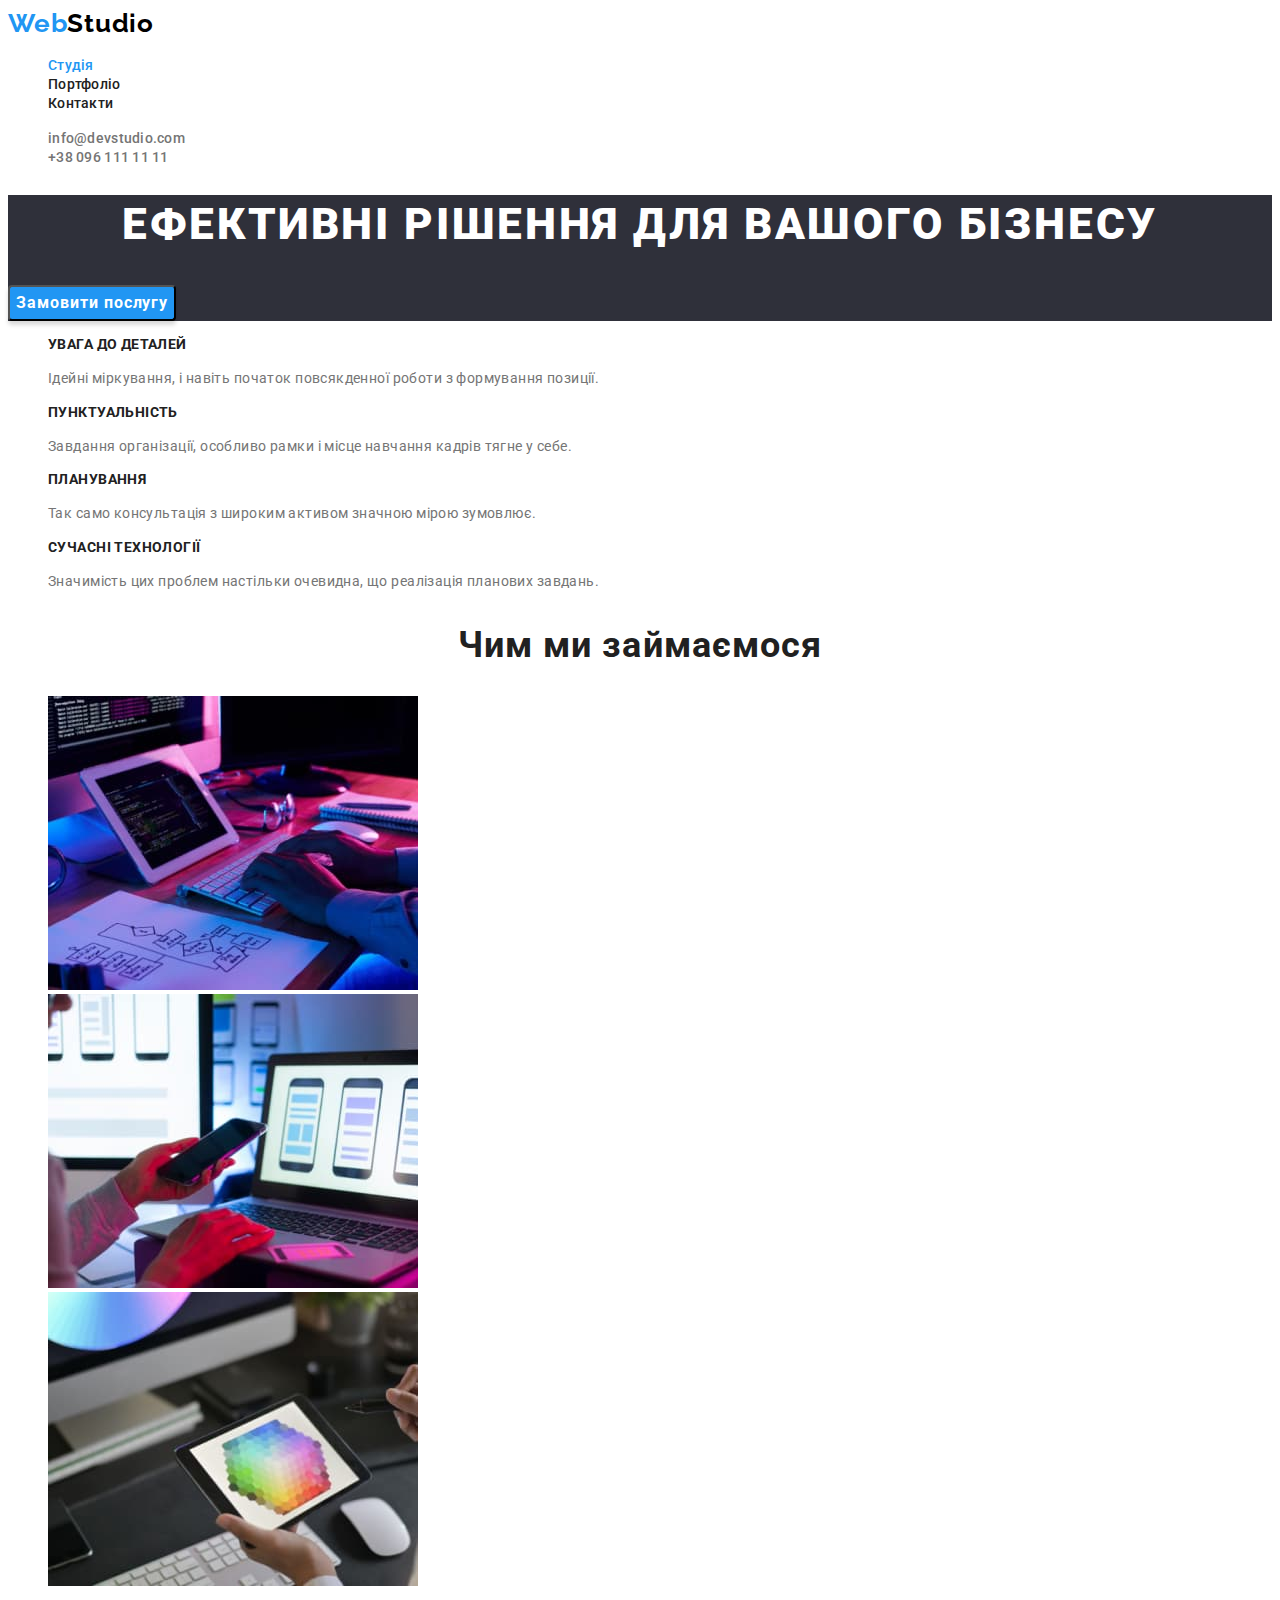
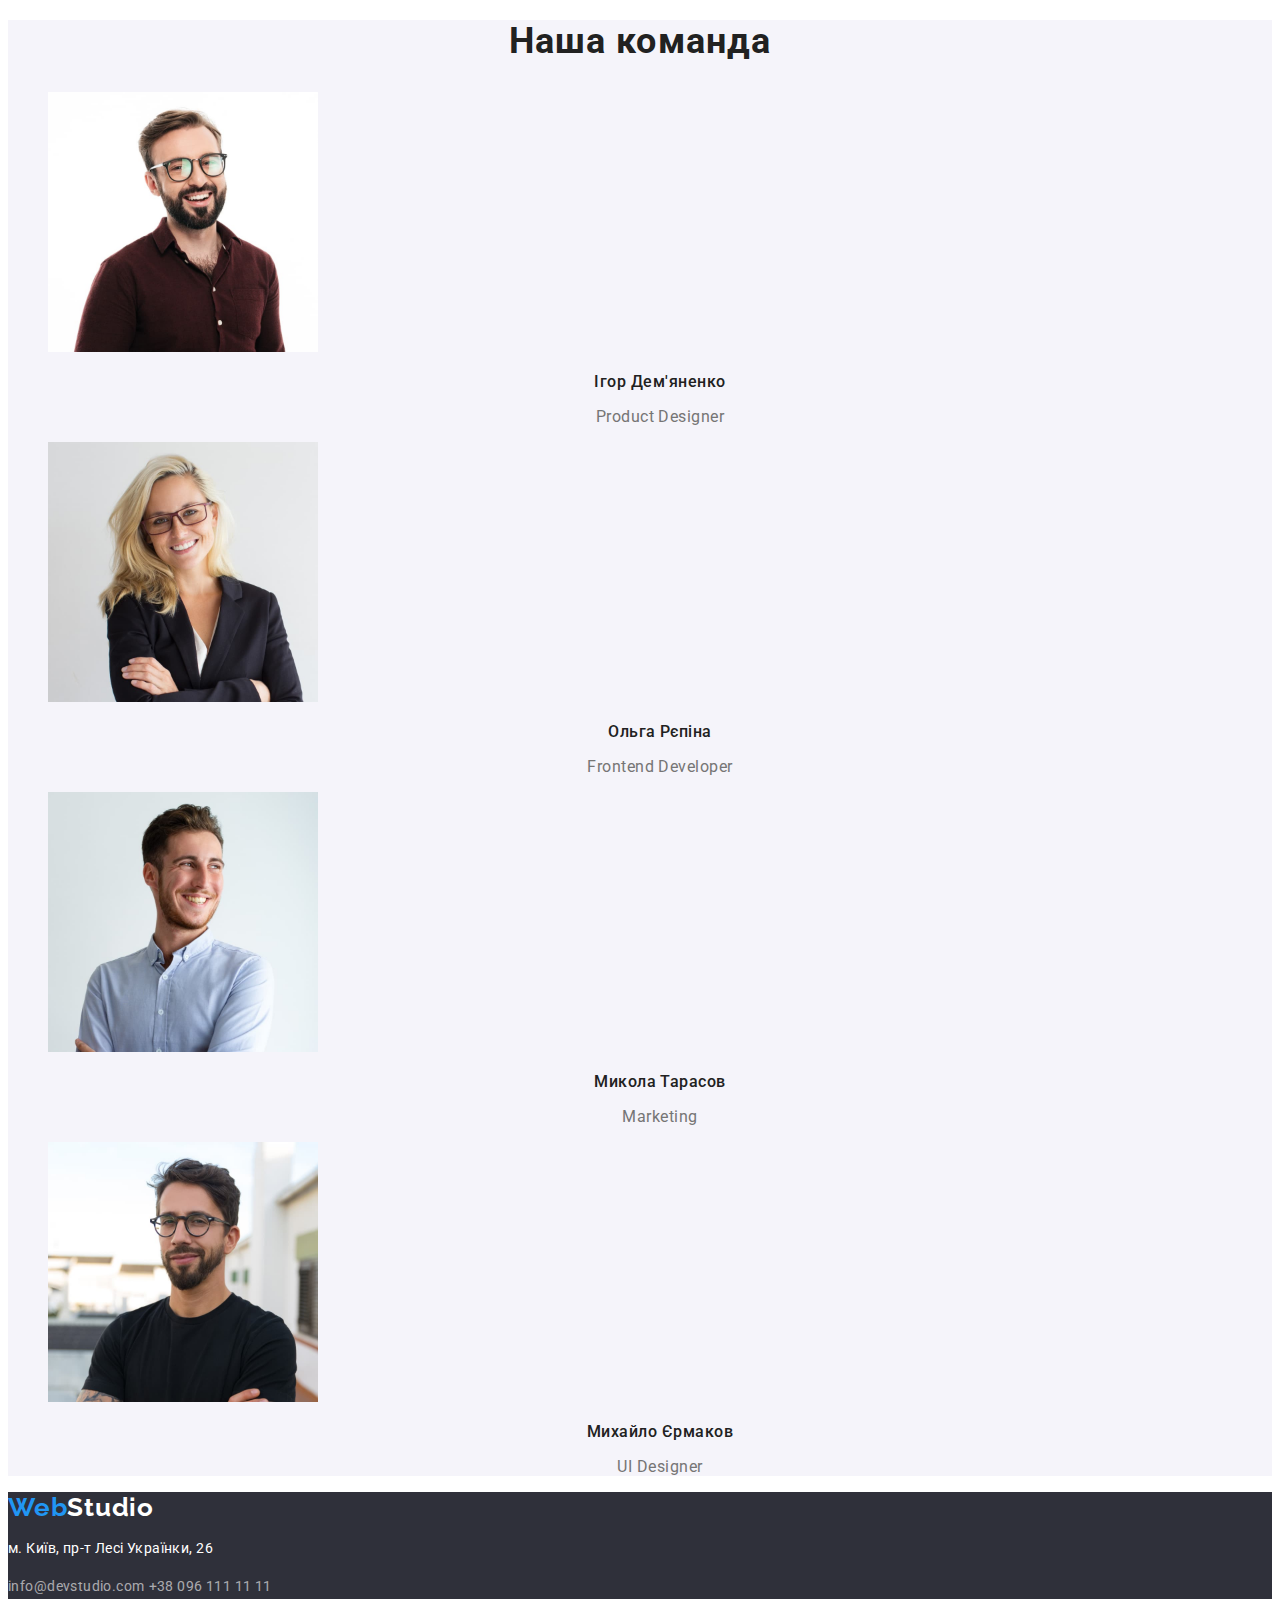
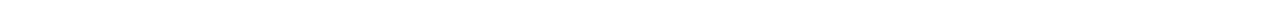
<file: index.html>
<!DOCTYPE html>
<html lang="uk">

<head>
    <meta charset="UTF-8">
    <meta http-equiv="X-UA-Compatible" content="IE=edge">
    <meta name="viewport" content="width=device-width, initial-scale=1.0">
    <title>Document</title>
    <link rel="preconnect" href="https://fonts.googleapis.com">
    <link rel="preconnect" href="https://fonts.gstatic.com" crossorigin>
    <link
        href="https://fonts.googleapis.com/css2?family=Montserrat:wght@400;700&family=Raleway:wght@700&family=Roboto:wght@400;500;700;900&display=swap"
        rel="stylesheet">
    <link rel="stylesheet" href="css/styles.css">
</head>

<body>

    <!-- Header -->

    <header>
        <nav>
            <a class="logo links" href="index.html">
                Web<span class="logo-studio">Studio</span>
            </a>
            <ul class="lists">
                <li>
                    <a class="nav-list links studio" href="index.html">Студія</a>
                </li>
                <li>
                    <a class="nav-list links" href="portfolio.html">Портфоліо</a>
                </li>
                <li>
                    <a class="nav-list links" href="">Контакти</a>
                </li>
            </ul>
        </nav>
        <ul class="lists">
            <li><a class="contacts-email links" href="mailto:info@devstudio.com">info@devstudio.com</a></li>
            <li><a class="contacts-namber links" href="tel:+380961111111">+38 096 111 11 11</a></li>
        </ul>
    </header>
    <main>

        <!-- HERO -->

        <section class="hero">
            <h1 class="main-title">Ефективні рішення для вашого бізнесу</h1>
            <button class="modal-btn" type="button">Замовити послугу</button>
        </section>

        <!-- Advantages -->

        <section>
            <h2 hidden>Наші переваги</h2>
            <ul class="lists">
                <li>
                    <h3 class="advantages">Увага до деталей</h3>
                    <p class="advantages-description">Ідейні міркування, і навіть початок повсякденної роботи з
                        формування позиції.</p>
                </li>
                <li>
                    <h3 class="advantages">Пунктуальність</h3>
                    <p class="advantages-description">Завдання організації, особливо рамки і місце навчання кадрів тягне
                        у себе.</p>
                </li>
                <li>
                    <h3 class="advantages">Планування</h3>
                    <p class="advantages-description">Так само консультація з широким активом значною мірою зумовлює.
                    </p>
                </li>
                <li>
                    <h3 class="advantages">Сучасні технології</h3>
                    <p class="advantages-description">Значимість цих проблем настільки очевидна, що реалізація планових
                        завдань.</p>
                </li>
            </ul>
        </section>

        <!-- About us -->

        <section>
            <h2 class="main-content-title">Чим ми займаємося</h2>
            <ul class="lists">
                <li><img src="images/about-img-1.jpg" alt="планшет зі знімною клавіатурою, на якому набирають код"
                        width="370" height="294"></li>
                <li><img src="images/about-img-2.jpg" alt="жінка тримає в руках телефон і робить на ноутбуці адаптив"
                        width="370" height="294"></li>
                <li><img src="images/about-img-3.jpg" alt="дизайнер дивиться на планшет карту кольорів" width="370"
                        height="294">
                </li>
            </ul>
        </section>

        <!-- Team -->

        <section class="team">
            <h2 class="main-content-title">Наша команда</h2>
            <ul class="lists">
                <li>
                    <img src="images/portrait-img-1.jpg"
                        alt="хлопець брюнет з бородою та в окулярах, у бордовій сорочці" width="270" height="260">
                    <h3 class="names">Ігор Дем'яненко</h3>
                    <p class="job" lang="en">Product Designer</p>
                </li>
                <li>
                    <img src="images/portrait-img-2.jpg" alt="дівчина білявка в окулярах одягнена у чорний піджак"
                        width="270" height="260">
                    <h3 class="names">Ольга Рєпіна</h3>
                    <p class="job" lang="en">Frontend Developer</p>
                </li>
                <li>
                    <img src="images/portrait-img-3.jpg" alt="рудий хлопець у блакитній сорочці" width="270"
                        height="260">
                    <h3 class="names">Микола Тарасов</h3>
                    <p l class="job" ang="en">Marketing</p>
                </li>
                <li>
                    <img src="images/portrait-img-4.jpg" alt="хлопець брюнет з бородою та в окулярах, у чорній футболці"
                        width="270" height="260">
                    <h3 class="names">Михайло Єрмаков</h3>
                    <p class="job" lang="en">UI Designer</p>
                </li>
            </ul>
        </section>
    </main>

    <!-- Footer -->

    <footer class="footer">
        <a class="logo links" href="">
            Web<span class="logo-studio-footer">Studio</span>
        </a>
        <address>
            <p class="address">м. Київ, пр-т Лесі Українки, 26</p>
            <a class="contacts-email-footer" href="mailto:info@devstudio.com">info@devstudio.com</a>
            <a class="contacts-namber-footer" href="tel:+380961111111">+38 096 111 11 11</a>
        </address>
    </footer>

</body>

</html>
</file>
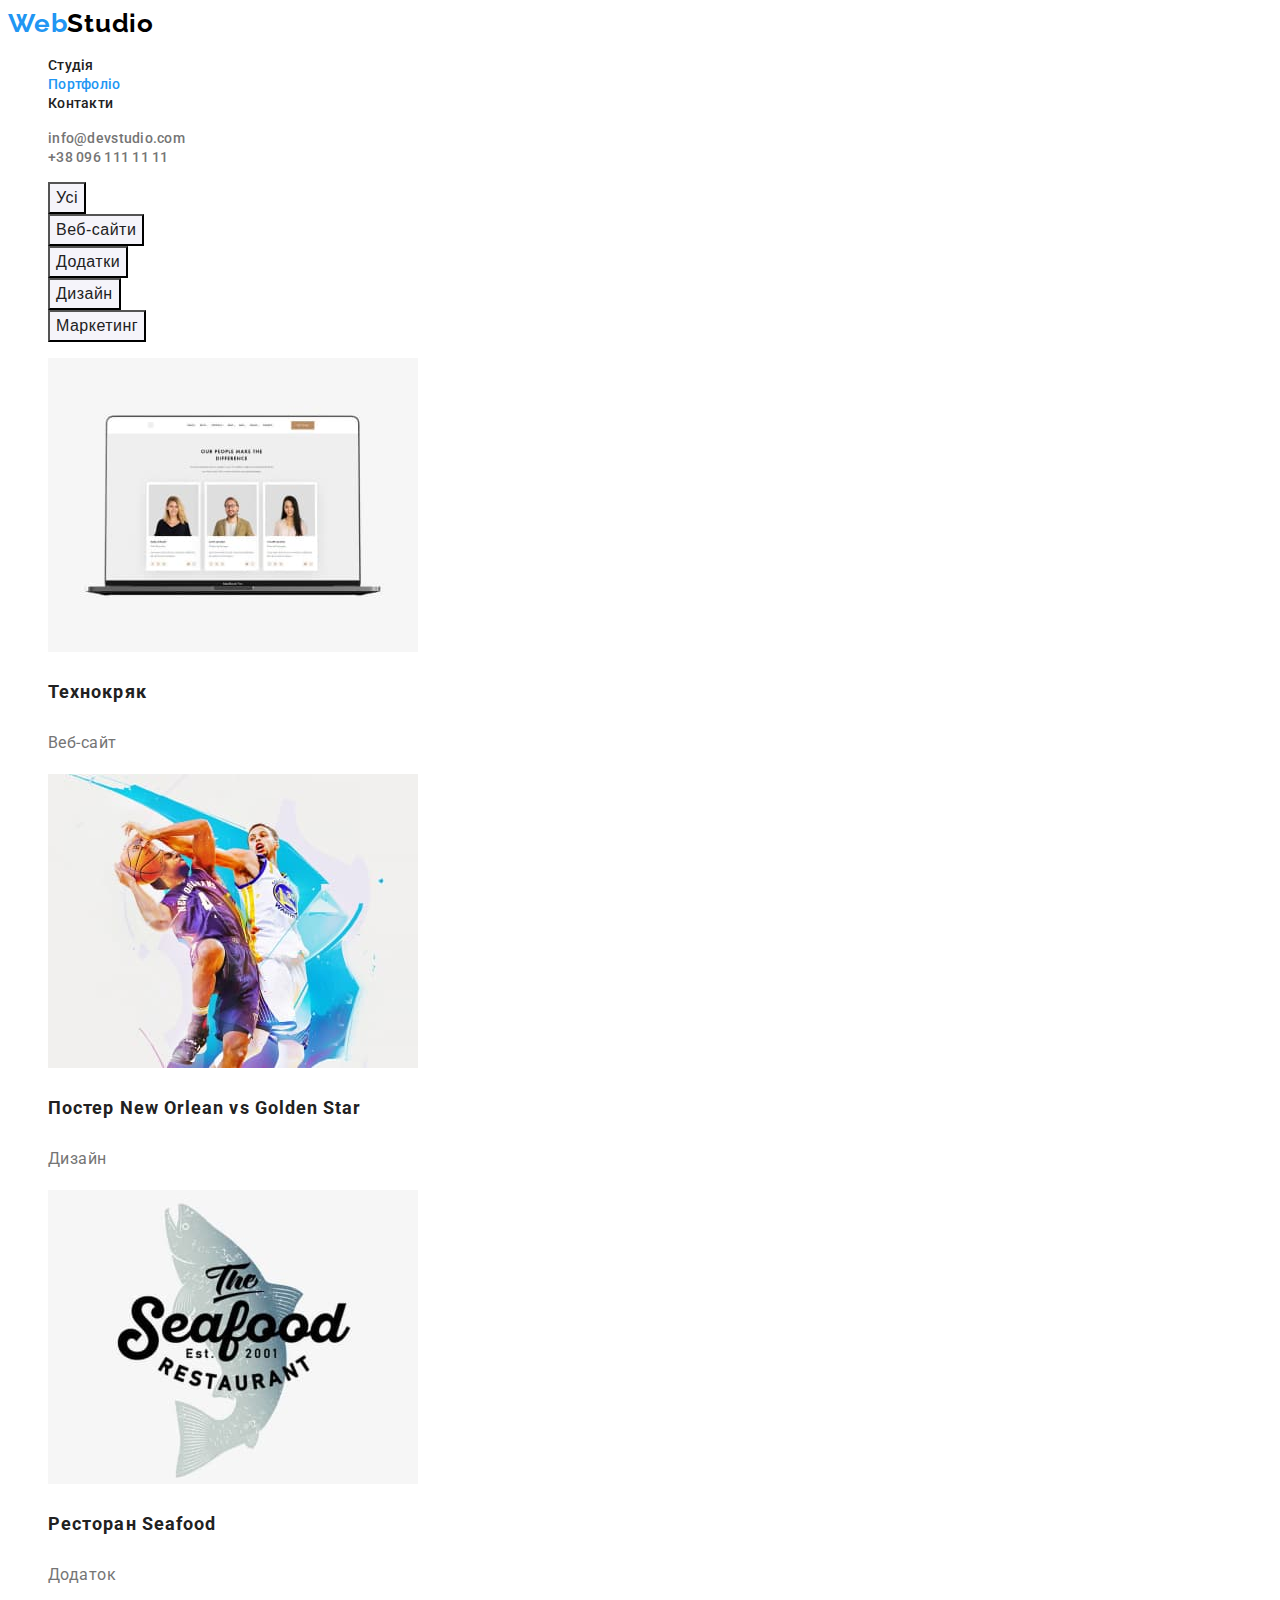
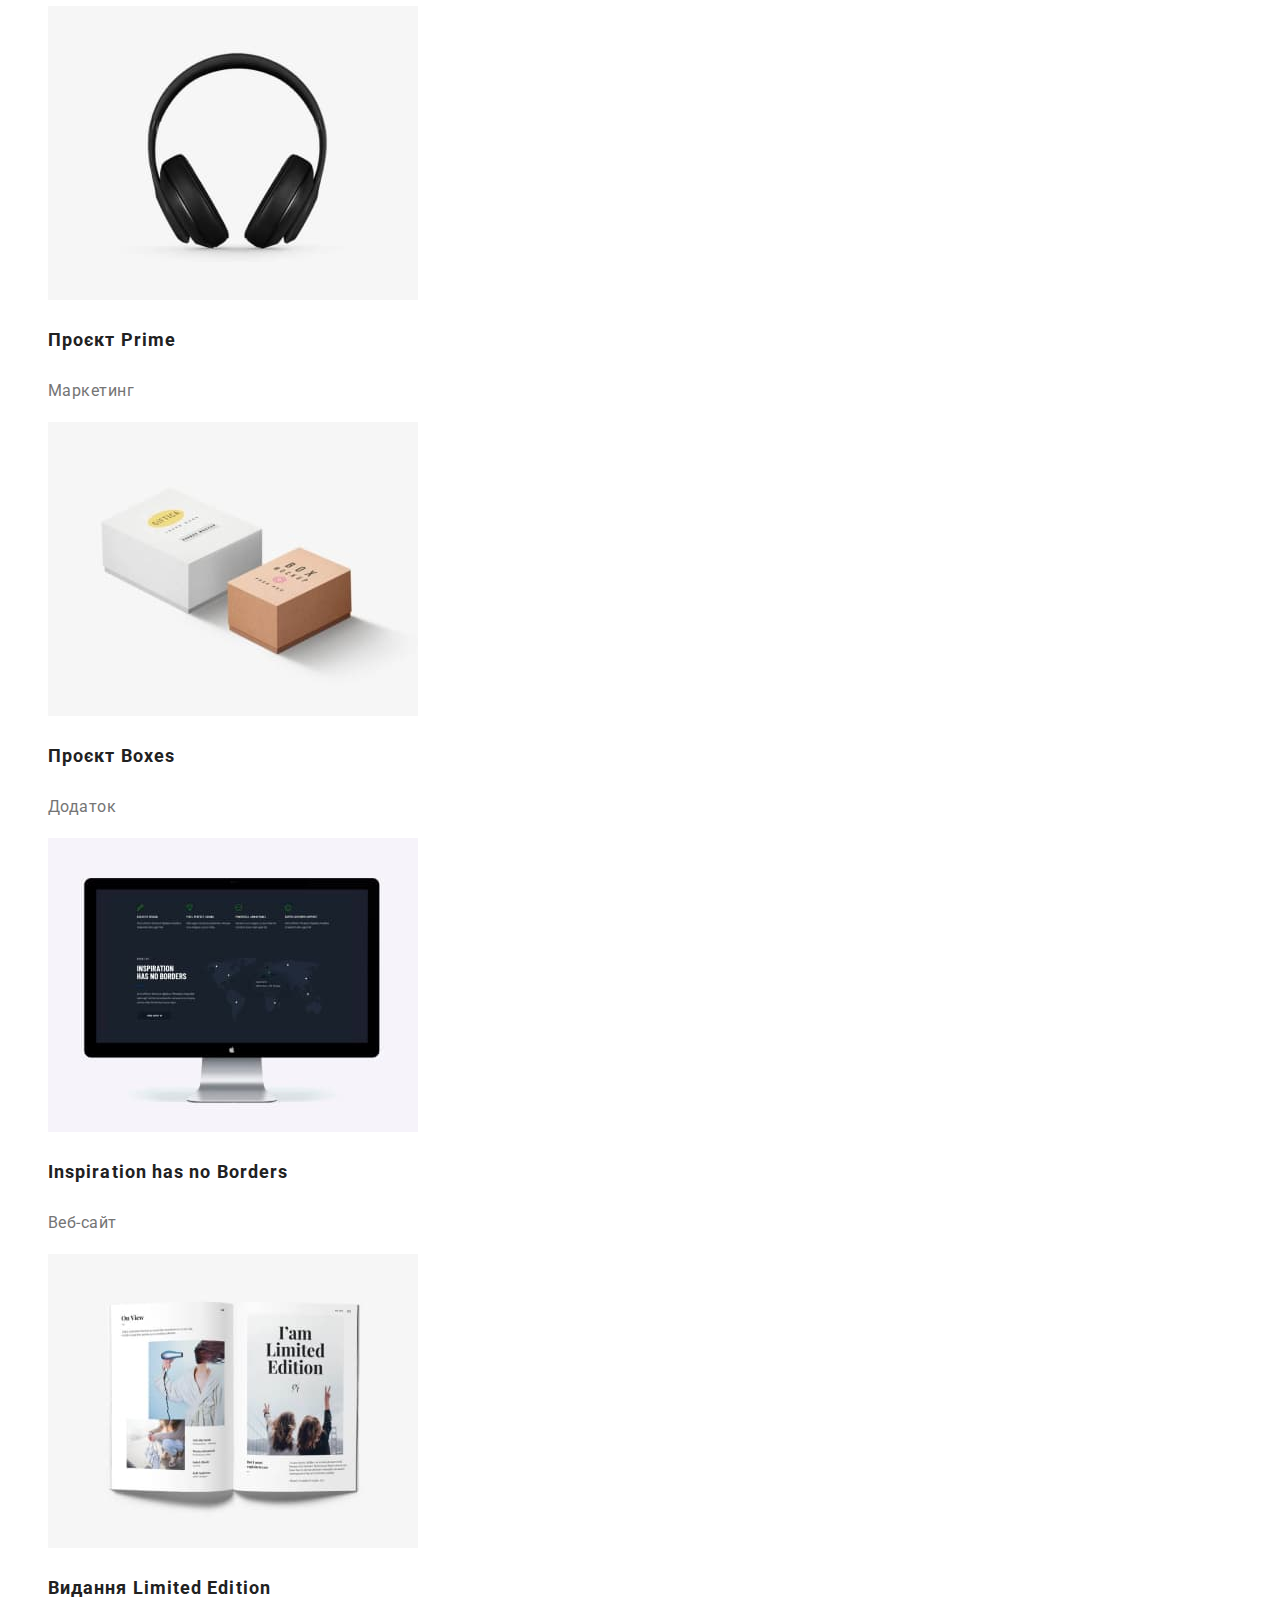
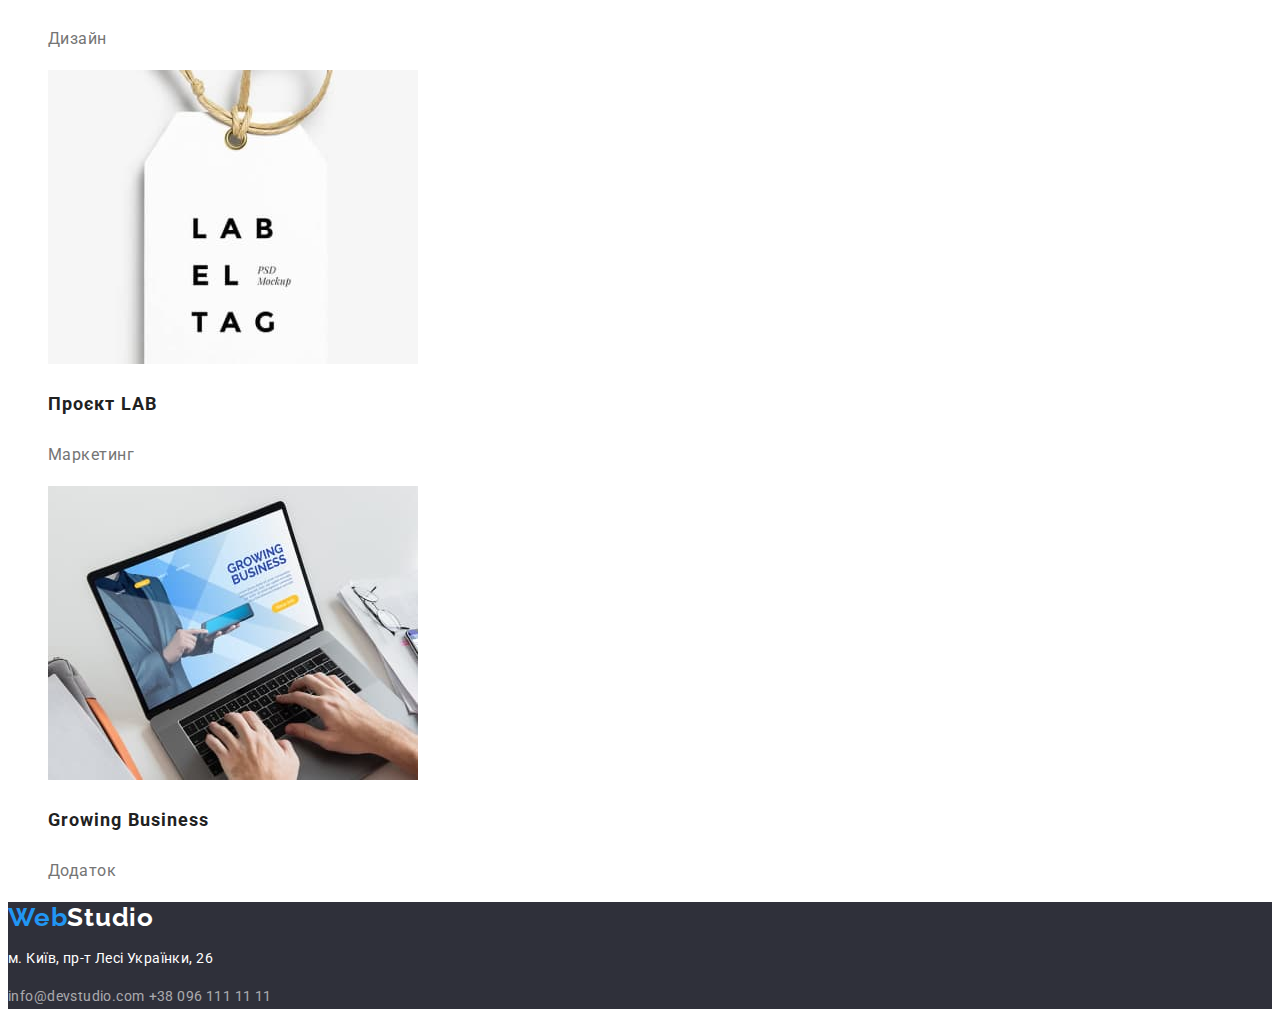
<file: portfolio.html>
<!DOCTYPE html>
<html lang="uk">

<head>
    <meta charset="UTF-8">
    <meta http-equiv="X-UA-Compatible" content="IE=edge">
    <meta name="viewport" content="width=device-width, initial-scale=1.0">
    <title>Document</title>
    <link rel="preconnect" href="https://fonts.googleapis.com">
    <link rel="preconnect" href="https://fonts.gstatic.com" crossorigin>
    <link
        href="https://fonts.googleapis.com/css2?family=Montserrat:wght@400;700&family=Raleway:wght@700&family=Roboto:wght@400;500;700;900&display=swap"
        rel="stylesheet">
    <link rel="stylesheet" href="css/styles.css">
</head>

<body>

    <!-- Header -->

    <header>
        <nav>
            <a class="logo links" href="index.html">
                Web<span class="logo-studio">Studio</span>
            </a>
            <ul class="lists">
                <li>
                    <a class="nav-list links" href="index.html">Студія</a>
                </li>
                <li>
                    <a class="nav-list links portfolio" href="portfolio.html">Портфоліо</a>
                </li>
                <li>
                    <a class="nav-list links" href="">Контакти</a>
                </li>
            </ul>
        </nav>
        <ul class="lists">
            <li><a class="contacts-email links" href="mailto:info@devstudio.com">info@devstudio.com</a></li>
            <li><a class="contacts-namber links" href="tel:+380961111111">+38 096 111 11 11</a></li>
        </ul>
    </header>
    <main>

        <!-- Portfolio -->

        <section>
            <h2 hidden>Портфоліо</h2>
            <ul class="lists">
                <li>
                    <button class="filter" type="button">Усі</button>
                </li>
                <li>
                    <button class="filter" type="button">Веб-сайти</button>
                </li>
                <li>
                    <button class="filter" type="button">Додатки</button>
                </li>
                <li>
                    <button class="filter" type="button">Дизайн</button>
                </li>
                <li>
                    <button class="filter" type="button">Маркетинг</button>
                </li>
            </ul>
            <ul class="lists">
                <li>
                    <a class="portfolio-link" href="">
                        <img src="images/project-img-1.jpg"
                            alt="ноутбук із зображенням на ньому карточок з трьома людьми" width="370" height="294">
                        <h3 class="project-name">Технокряк</h3>
                        <p class="project-description">Веб-сайт</p>
                    </a>
                </li>
                <li>
                    <a class="portfolio-link" href="">
                        <img src="images/project-img-2.jpg" alt="постер із зображенням двах граючих баскетболістів"
                            width="370" height="294">
                        <h3 class="project-name">Постер New Orlean vs Golden Star</h3>
                        <p class="project-description">Дизайн</p>
                    </a>
                </li>
                <li>
                    <a class="portfolio-link" href="">
                        <img src="images/project-img-3.jpg" alt="логотип з рибою та назвою ресторану морської їжи"
                            width="370" height="294">
                        <h3 class="project-name">Ресторан Seafood</h3>
                        <p class="project-description">Додаток</p>
                    </a>
                </li>
                <li>
                    <a class="portfolio-link" href="">
                        <img src="images/project-img-4.jpg" alt="навушники" width="370" height="294">
                        <h3 class="project-name">Проєкт Prime</h3>
                        <p class="project-description">Маркетинг</p>
                    </a>
                </li>
                <li>
                    <a class="portfolio-link" href="">
                        <img src="images/project-img-5.jpg" alt="дві кортонні коробки" width="370" height="294">
                        <h3 class="project-name">Проєкт Boxes</h3>
                        <p class="project-description">Додаток</p>
                    </a>
                </li>
                <li>
                    <a class="portfolio-link" href="">
                        <img src="images/project-img-6.jpg" alt="єкран компєютера із зображенням сайту" width="370"
                            height="294">
                        <h3 class="project-name">Inspiration has no Borders</h3>
                        <p class="project-description">Веб-сайт</p>
                    </a>
                </li>
                <li>
                    <a class="portfolio-link" href="">
                        <img src="images/project-img-7.jpg" alt="відкритий журнал моди" width="370" height="294">
                        <h3 class="project-name">Видання Limited Edition</h3>
                        <p class="project-description">Дизайн</p>
                    </a>
                </li>
                <li>
                    <a class="portfolio-link" href="">
                        <img src="images/project-img-8.jpg" alt="етикетка" width="370" height="294">
                        <h3 class="project-name">Проєкт LAB</h3>
                        <p class="project-description">Маркетинг</p>
                    </a>
                </li>
                <li>
                    <a class="portfolio-link" href="">
                        <img src="images/project-img-9.jpg" alt="відчинений ноутбук з додатком" width="370"
                            height="294">
                        <h3 class="project-name">Growing Business</h3>
                        <p class="project-description">Додаток</p>
                    </a>
                </li>
            </ul>
        </section>
    </main>


    <!-- Footer -->

    <footer class="footer">
        <a class="logo links" href="">
            Web<span class=" logo-studio-footer">Studio</span>
        </a>
        <address>
            <p class="address">м. Київ, пр-т Лесі Українки, 26</p>
            <a class="contacts-email-footer" href="mailto:info@devstudio.com">info@devstudio.com</a>
            <a class="contacts-namber-footer" href="tel:+380961111111">+38 096 111 11 11</a>
        </address>
    </footer>

</body>

</html>
</file>
<file: css/styles.css>
:root {
  --main-text-color: #212121;
  --secodary-text-color: #757575;
  --btn-text-light: #ffffff;
  --accent-color: #2196f3;
}

body {
  font-family: "Roboto", sans-serif;
  }

.lists {
  list-style: none;
}
.links,
.contacts-email-footer,
.contacts-namber-footer,
.portfolio-link {
  text-decoration: none;
  font-style: normal;
}

/* Header */

.logo {
  font-family: "Raleway", sans-seri;
  font-weight: 700;
  font-size: 26px;
  line-height: 1.19;

  letter-spacing: 0.03em;

  color: var(--accent-color);
}
.logo-studio {
  color: #000000;
}

.nav-list {
  font-weight: 500;
  font-size: 14px;
  line-height: 1.14;
  letter-spacing: 0.02em;
  color: var(--main-text-color);
}
.nav-list:hover,
.nav-list:focus {
  color: var(--accent-color);
}
.studio {
  color: var(--accent-color);
}

.contacts-email {
  font-weight: 500;
  font-size: 14px;
  line-height: 1.14;
  letter-spacing: 0.02em;

  color: var(--secodary-text-color);
}
.contacts-email:hover,
.contacts-email:focus {
  color: var(--accent-color);
}

.contacts-namber {
  font-weight: 500;
  font-size: 14px;
  line-height: 1.14;
  letter-spacing: 0.02em;

  color: var(--secodary-text-color);
}
.contacts-namber:hover,
.contacts-namber:focus {
  color: var(--accent-color);
}

/* HERO */

.main-title {
  font-weight: 900;
  font-size: 44px;
  line-height: 1.36;
  text-align: center;
  letter-spacing: 0.06em;
  text-transform: uppercase;

  color: #ffffff;
}

.modal-btn {
  font-family: inherit;
  font-weight: 700;
  font-size: 16px;
  line-height: 1.875;
  display: flex;
  align-items: center;
  text-align: center;
  letter-spacing: 0.06em;
  cursor: pointer;

  color: var(--btn-text-light);

  background: var(--accent-color);
  box-shadow: 0px 4px 4px rgba(0, 0, 0, 0.15);
  border-radius: 4px;
}
.modal-btn:hover,
.modal-btn:hover {
  background: #188ce8;
  box-shadow: 0px 4px 4px rgba(0, 0, 0, 0.15);
  border-radius: 4px;
}

.hero {
  background: #2f303a;
}

/* Advantages */

.advantages {
  font-style: normal;
  font-weight: 700;
  font-size: 14px;
  line-height: 1.14;
  letter-spacing: 0.03em;
  text-transform: uppercase;
  color: var(--main-text-color);
}

.advantages-description {
  font-size: 14px;
  line-height: 1.71;
  letter-spacing: 0.03em;

  color: var(--secodary-text-color);
}

/* About us */

.main-content-title {
  font-weight: 700;
  font-size: 36px;
  line-height: 1.17;
  text-align: center;
  letter-spacing: 0.03em;
  color: var(--main-text-color);
}

/* Team */

.team {
  background-color: #f5f4fa;
}

.names {
  font-weight: 500;
  font-size: 16px;
  line-height: 1.19;
  text-align: center;
  letter-spacing: 0.03em;
  color: var(--main-text-color);
}

.job {
  font-size: 16px;
  line-height: 1.19;
  text-align: center;
  letter-spacing: 0.03em;

  color: var(--secodary-text-color);
}

/* Footer */

.footer {
  background: #2f303a;
}

.logo-studio-footer {
  color: #ffffff;
}

.address {
  font-size: 14px;
  line-height: 1.71;
  letter-spacing: 0.03em;
  color: #ffffff;
  font-style: normal;
}

.contacts-email-footer {
  font-size: 14px;
  line-height: 1.71;
  letter-spacing: 0.03em;

  color: rgba(255, 255, 255, 0.6);
}

.contacts-namber-footer {
  font-size: 14px;
  line-height: 1.71;
  letter-spacing: 0.03em;

  color: rgba(255, 255, 255, 0.6);
}

/* Portfolio */

.portfolio {
  color: var(--accent-color);
}

.filter {
  font-weight: 500;
  font-size: 16px;
  line-height: 1.63;
  text-align: center;
  letter-spacing: 0.03em;
  cursor: pointer;
  background-color: #f5f4fa;
  color: var(--main-text-color);
}

.filter:hover,
.filter:focus {
  color: var(--btn-text-light);
  background: var(--accent-color);
}

.project-name {
  font-weight: 700;
  font-size: 18px;
  line-height: 2;
  letter-spacing: 0.06em;
  color: var(--main-text-color);
}

.project-description {
  font-size: 16px;
  line-height: 1.875;
  letter-spacing: 0.03em;

  color: var(--secodary-text-color);
}
</file>
